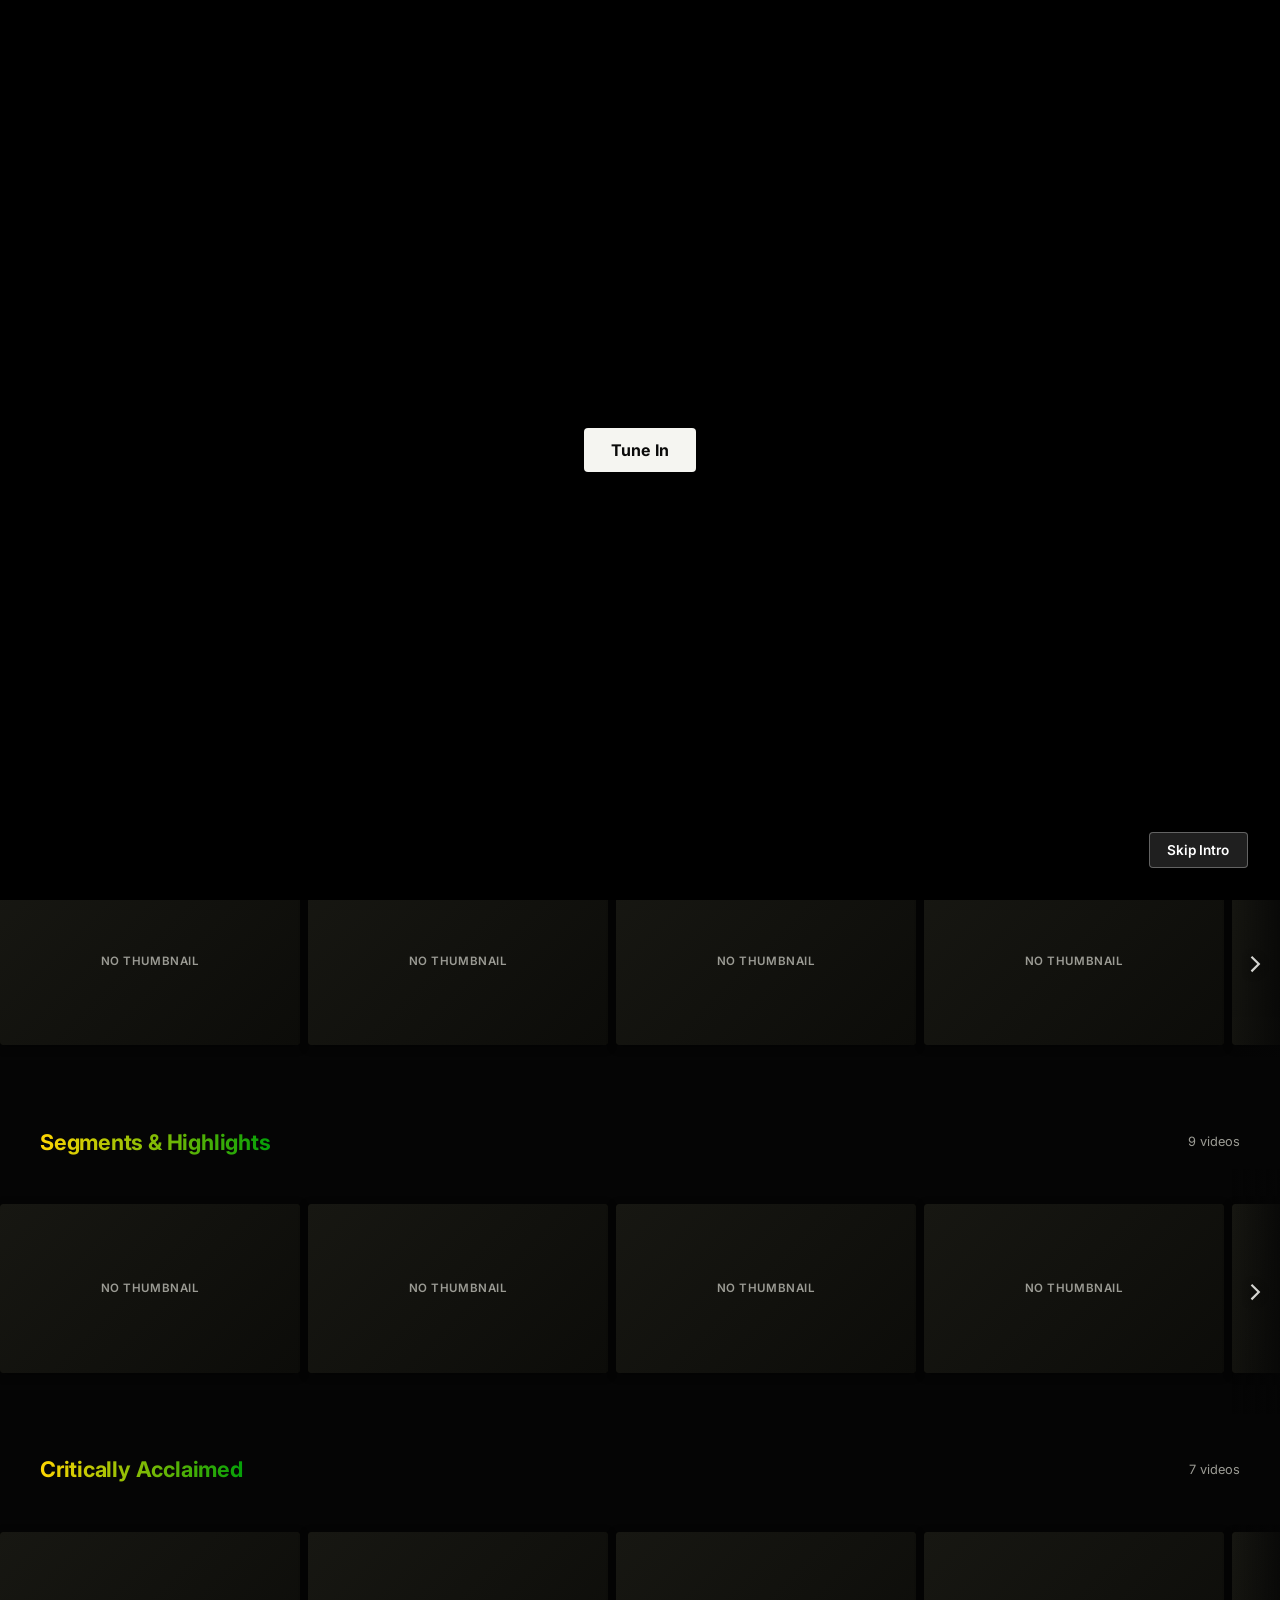
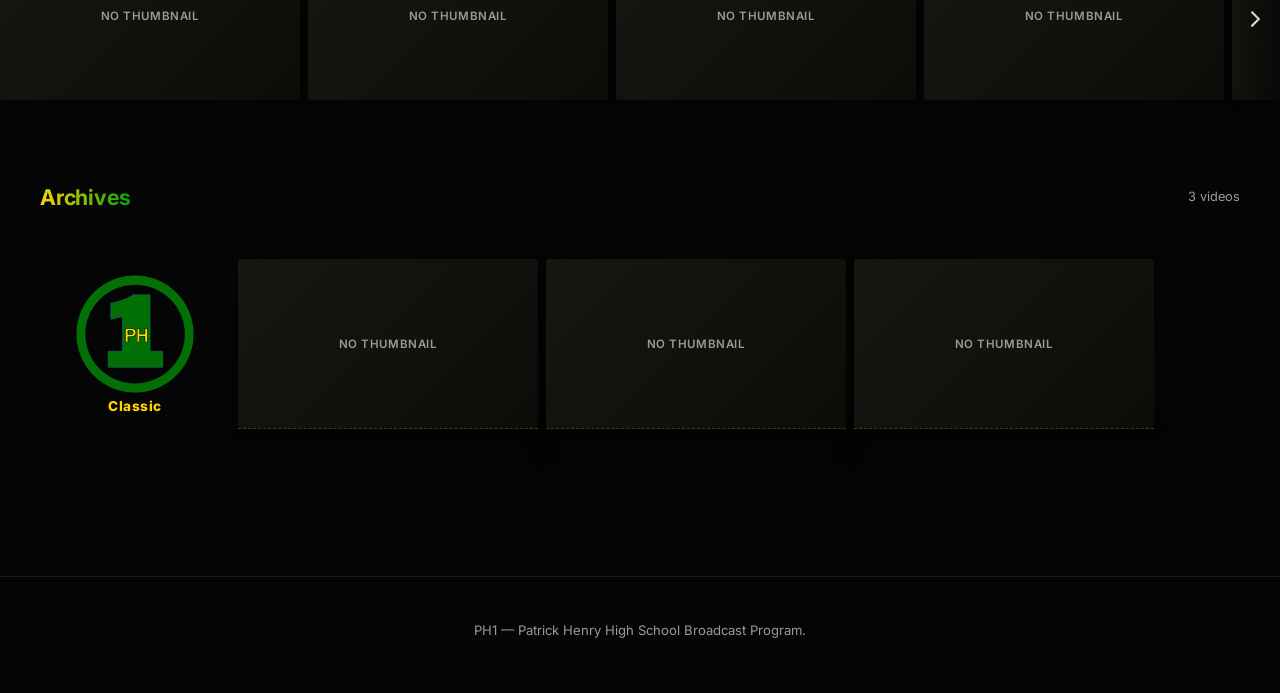
<file: index.html>
<!DOCTYPE html>
<html lang="en">
<head>
<meta charset="UTF-8">
<meta name="viewport" content="width=device-width, initial-scale=1.0">
<title>PH1 — One Channel. Your Voice.</title>
<link rel="preconnect" href="https://fonts.googleapis.com">
<link rel="preconnect" href="https://fonts.gstatic.com" crossorigin>
<link href="https://fonts.googleapis.com/css2?family=Inter:wght@400;500;600;700;800;900&display=swap" rel="stylesheet">
<link rel="stylesheet" href="style.css">
</head>
<body>

<div class="intro-bumper" id="introBumper" aria-hidden="true">
  <div class="intro-bumper__static" id="introStatic">
    <button class="btn btn--primary intro-bumper__tunein" id="tuneInBtn">Tune In</button>
  </div>
  <div class="intro-bumper__flash" id="introFlash"></div>
  <video id="introVideo" src="assets/stranger.mp4" playsinline></video>
  <button class="intro-bumper__skip" id="introSkip">Skip Intro</button>
</div>

<header class="topbar" id="topbar">
  <div class="topbar__inner">
    <a class="brand" href="#top">
      <img class="brand__logo" src="assets/ph1-logo.png" alt="PH1">
      <span class="brand__tag">
        <span class="brand__tag-line brand__tag-gold">One Channel.</span>
        <span class="brand__tag-line brand__tag-green">Your Voice.</span>
      </span>
    </a>
    <span class="school__label">Patrick Henry High Broadcast</span>
    <a class="topbar__cta" href="submit.html"><span class="topbar__cta-a">Story Requests</span>&nbsp;<span class="topbar__cta-sep">//</span>&nbsp;<span class="topbar__cta-b">Media Submissions</span></a>
  </div>
</header>

<main id="top">
  <section class="hero" id="hero">
    <div class="hero__loading">Loading broadcast archive&hellip;</div>
  </section>

  <div class="rows" id="rows">
    <!-- rows populated by script.js -->
  </div>
</main>

<footer class="site-footer">
  <p>PH1 &mdash; Patrick Henry High School Broadcast Program.</p>
</footer>

<div class="player-modal" id="playerModal" aria-hidden="true">
  <div class="player-modal__backdrop" data-close></div>
  <div class="player-modal__box">
    <button class="player-modal__close" data-close aria-label="Close video">&times;</button>
    <div class="player-modal__frame" id="playerFrame"></div>
    <div class="player-modal__meta">
      <h2 id="playerTitle"></h2>
      <p id="playerDesc"></p>
    </div>
  </div>
</div>

<script src="data.js"></script>
<script src="script.js"></script>
</body>
</html>
</file>
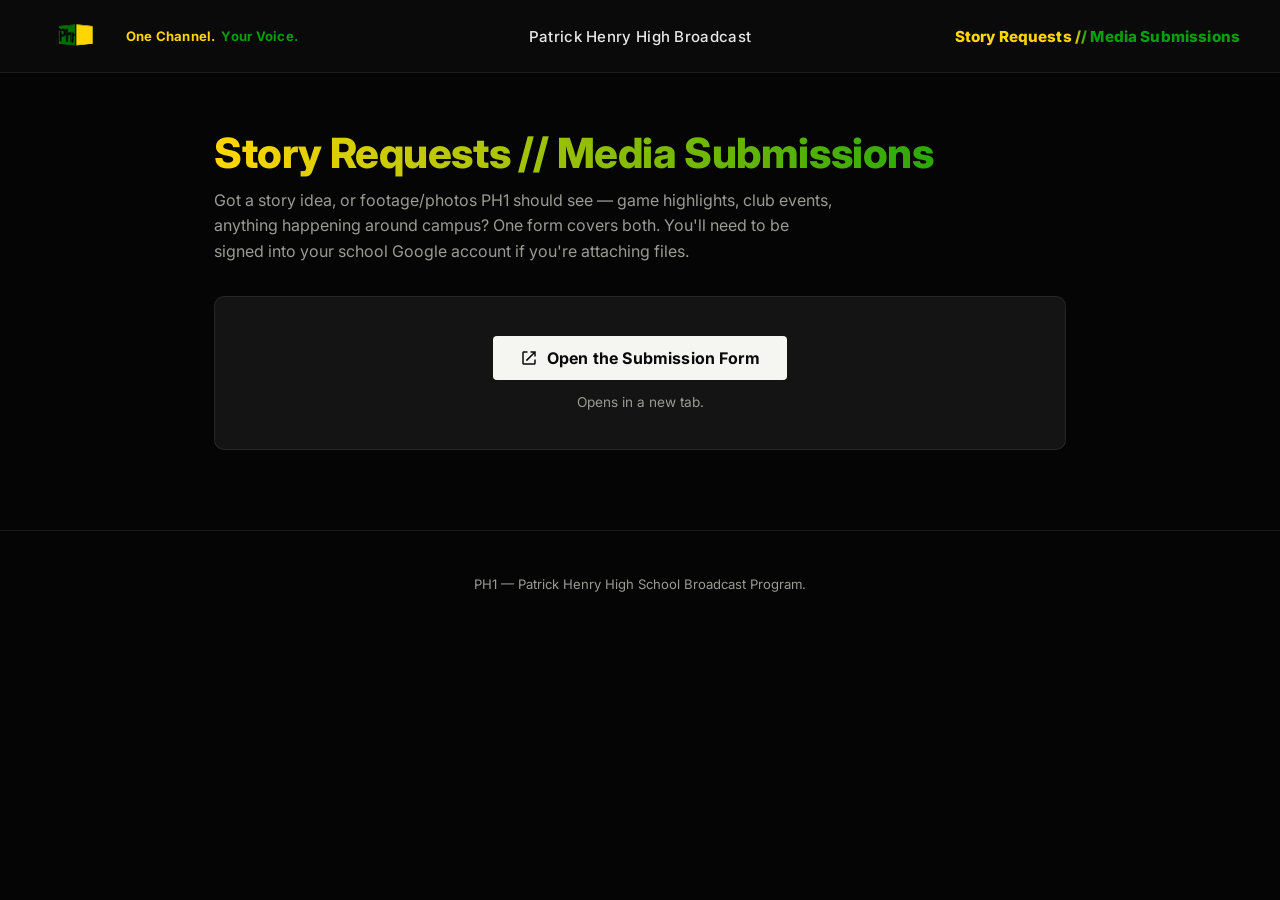
<file: submit.html>
<!DOCTYPE html>
<html lang="en">
<head>
<meta charset="UTF-8">
<meta name="viewport" content="width=device-width, initial-scale=1.0">
<title>PH1 — Story Requests // Media Submissions</title>
<link rel="preconnect" href="https://fonts.googleapis.com">
<link rel="preconnect" href="https://fonts.gstatic.com" crossorigin>
<link href="https://fonts.googleapis.com/css2?family=Inter:wght@400;500;600;700;800;900&display=swap" rel="stylesheet">
<link rel="stylesheet" href="style.css">
</head>
<body>

<header class="topbar is-scrolled" id="topbar">
  <div class="topbar__inner">
    <a class="brand" href="index.html">
      <img class="brand__logo" src="assets/ph1-logo.png" alt="PH1">
      <span class="brand__tag">
        <span class="brand__tag-line brand__tag-gold">One Channel.</span>
        <span class="brand__tag-line brand__tag-green">Your Voice.</span>
      </span>
    </a>
    <span class="school__label">Patrick Henry High Broadcast</span>
    <a class="topbar__cta" href="submit.html"><span class="topbar__cta-a">Story Requests</span>&nbsp;<span class="topbar__cta-sep">//</span>&nbsp;<span class="topbar__cta-b">Media Submissions</span></a>
  </div>
</header>

<main class="form-page">
  <h1 class="form-page__title">Story Requests // Media Submissions</h1>
  <p class="form-page__sub">
    Got a story idea, or footage/photos PH1 should see — game
    highlights, club events, anything happening around campus? One form
    covers both. You'll need to be signed into your school Google
    account if you're attaching files.
  </p>
  <div class="form-page__cta-wrap">
    <!--
      Swap the href below for your real Google Form's URL:
      open your form -> Send -> the link icon -> copy the URL it gives you.
      (This is a plain link, not the embed URL — no ?embedded=true.)
    -->
    <a
      class="btn btn--primary form-page__open-btn"
      href="https://docs.google.com/forms/d/e/1FAIpQLScTC_hMJoxkrURFicGZJhp-EoM2wKO_LnfGsEnFNh70MeKw0A/viewform"
      target="_blank" rel="noopener">
      <svg viewBox="0 0 24 24" fill="currentColor"><path d="M14 3v2h3.59l-9.83 9.83 1.41 1.41L19 6.41V10h2V3h-7zM5 5h5V3H5c-1.1 0-2 .9-2 2v14c0 1.1.9 2 2 2h14c1.1 0 2-.9 2-2v-5h-2v5H5V5z"/></svg>
      Open the Submission Form
    </a>
    <p class="form-page__cta-note">Opens in a new tab.</p>
  </div>
</main>

<footer class="site-footer">
  <p>PH1 &mdash; Patrick Henry High School Broadcast Program.</p>
</footer>

</body>
</html>
</file>
<file: style.css>
/* ==========================================================
   DESIGN TOKENS — PH1 brand colors, single Netflix-style
   typeface family instead of a display/mono split
   ========================================================== */
:root{
  --bg: #050505;
  --panel: #141414;
  --panel-hover: #1c1c1c;
  --green: #027004;
  --green-bright: #04A008;
  --gold: #FFD602;
  --text: #F5F5F1;
  --muted: #9B9B94;
  --line: rgba(255,255,255,0.08);

  --font: "Inter", -apple-system, "Helvetica Neue", Arial, sans-serif;
}

*{ box-sizing: border-box; }
html{ scroll-behavior: smooth; }
body{
  margin:0;
  background: var(--bg);
  color: var(--text);
  font-family: var(--font);
  -webkit-font-smoothing: antialiased;
}
a{ color: inherit; text-decoration: none; }
button{ font-family: inherit; cursor: pointer; }
:focus-visible{ outline: 2px solid var(--gold); outline-offset: 2px; }

/* ==========================================================
   INTRO BUMPER — plays once every 24 hours
   ========================================================== */
.intro-bumper{
  position: fixed; inset:0; z-index: 500;
  background: #000;
  display:flex; align-items:center; justify-content:center;
  opacity: 1; transition: opacity 0.5s ease;
}
.intro-bumper.is-hidden{ opacity: 0; pointer-events: none; }
.intro-bumper[hidden]{ display:none; }

.intro-bumper__static{
  display:flex; flex-direction:column; align-items:center; gap: 2rem;
  z-index: 2;
}
.intro-bumper__tunein{
  font-size: clamp(2.4rem, 8vw, 7.4rem);
  padding: clamp(2rem, 5vw, 5.9rem) clamp(3.2rem, 14vw, 16.8rem);
  letter-spacing: 0.03em;
  border-radius: 14px;
}

.intro-bumper__flash{
  position:absolute; inset:0; background:#fff;
  opacity: 0; z-index: 3; pointer-events:none;
}
.intro-bumper__flash.is-flashing{
  animation: ph1-flash 0.5s ease-out forwards;
}
@keyframes ph1-flash{
  0%{ opacity: 0; }
  18%{ opacity: 1; }
  100%{ opacity: 0; }
}

.intro-bumper video{
  width:100%; height:100%; object-fit: cover; display:block;
  position:absolute; inset:0; z-index:1;
  opacity: 0; transition: opacity 0.15s ease;
}
.intro-bumper video.is-playing{ opacity: 1; }

.intro-bumper__skip{
  position:absolute; bottom: 2rem; right: 2rem; z-index: 4;
  background: rgba(255,255,255,0.12); color:#fff;
  border: 1px solid rgba(255,255,255,0.3);
  padding: 0.55rem 1.1rem; border-radius: 4px;
  font-size: 0.85rem; font-weight: 600;
  backdrop-filter: blur(4px);
}
.intro-bumper__skip:hover{ background: rgba(255,255,255,0.22); }

/* ==========================================================
   TOPBAR — transparent over the hero, solidifies on scroll
   ========================================================== */
.topbar{
  position: fixed; top:0; left:0; right:0; z-index: 100;
  background: linear-gradient(to bottom, rgba(5,5,5,0.85) 0%, rgba(5,5,5,0) 100%);
  transition: background 0.3s ease;
}
.topbar.is-scrolled{
  background: #0a0a0a;
  border-bottom: 1px solid var(--line);
}
.topbar__inner{
  position: relative;
  max-width: 1600px; margin: 0 auto;
  display:flex; align-items:center; justify-content: space-between;
  padding: 1rem 2.5rem;
}
.brand{ display:flex; align-items:center; gap: 0.9rem; flex-shrink:0; }
.brand__logo{ height: 40px; width:auto; display:block; }
.brand__tag{
  display:flex; flex-direction:row; align-items:baseline; gap: 0.35rem;
  font-size: 0.82rem; font-weight: 700; letter-spacing: 0.02em;
  white-space: nowrap;
}
.brand__tag-gold{ color: var(--gold); }
.brand__tag-green{ color: var(--green-bright); }
.school__label{
  position: absolute; left: 50%; top: 50%; transform: translate(-50%, -50%);
  font-size: 0.94rem; font-weight: 500; letter-spacing: 0.02em;
  color: #fff; opacity: 0.9; white-space: nowrap;
}
.topbar__cta{
  margin-left: auto;
  font-weight: 800; font-size: 0.95rem; letter-spacing: 0.01em;
  white-space: nowrap; padding: 0.3rem 0;
  transition: opacity 0.15s ease;
}
.topbar__cta:hover{ opacity: 0.82; }
.topbar__cta-a{ color: var(--gold); }
.topbar__cta-b{ color: var(--green-bright); }
/* The gold->green blend happens right on the "//" itself, not smeared
   across whichever letter happens to land at the 44-56% mark of the
   whole string. */
.topbar__cta-sep{
  background: linear-gradient(90deg, var(--gold) 0%, var(--green-bright) 100%);
  -webkit-background-clip: text; background-clip: text;
  -webkit-text-fill-color: transparent; color: transparent;
}
@media (max-width: 860px){
  .topbar__cta{ font-size: 0.78rem; }
}
@media (max-width: 640px){
  .school__label{ display:none; }
  .brand__tag{ font-size: 0.68rem; }
  .topbar__cta{ font-size: 0.62rem; }
}

/* ==========================================================
   FORM PAGES — Story Requests / Submit Media
   ========================================================== */
.form-page{
  max-width: 900px; margin: 0 auto;
  padding: 8rem 1.5rem 5rem;
}
.form-page__title{
  font-weight: 800; font-size: clamp(1.8rem, 4vw, 2.6rem);
  margin: 0 0 0.6rem; letter-spacing: -0.01em;
  background: linear-gradient(90deg, var(--gold) 0%, var(--green-bright) 100%);
  -webkit-background-clip: text; background-clip: text;
  -webkit-text-fill-color: transparent; color: transparent;
}
.form-page__sub{
  color: var(--muted); font-size: 1rem; line-height: 1.6;
  max-width: 620px; margin: 0 0 2rem;
}
.form-page__cta-wrap{
  background: var(--panel); border: 1px solid var(--line);
  border-radius: 10px; padding: 2.4rem; text-align: center;
}
.form-page__open-btn svg{ width: 18px; height: 18px; }
.form-page__cta-note{
  margin: 0.9rem 0 0; color: var(--muted); font-size: 0.85rem;
}
@media (max-width: 640px){
  .form-page{ padding: 7rem 1rem 3rem; }
  .form-page__cta-wrap{ padding: 1.8rem 1.2rem; }
}

/* ==========================================================
   HERO — full-bleed, cinematic
   ========================================================== */
.hero{
  position: relative;
  min-height: 96vh;
  display:flex; align-items:flex-end;
  padding: 0 2.5rem 6rem;
  background-size: cover;
  background-position: center 20%;
  overflow: hidden;
}
.hero__bg{
  position:absolute; inset:0;
  background-size: cover; background-position: center 20%;
  animation: ph1-kenburns 24s ease-in-out infinite alternate;
}
.hero__loading{
  position: relative; z-index: 2;
  color: var(--muted); font-size: 0.95rem; font-weight: 500;
  padding-bottom: 1rem;
}
@keyframes ph1-kenburns{
  0%{ transform: scale(1.0); }
  100%{ transform: scale(1.08); }
}
.hero::before{
  content:"";
  position:absolute; inset:0; z-index:1;
  background:
    linear-gradient(180deg, rgba(5,5,5,0.175) 0%, rgba(5,5,5,0.075) 30%, rgba(5,5,5,0.375) 78%, var(--bg) 100%),
    linear-gradient(90deg, rgba(5,5,5,0.375) 0%, rgba(5,5,5,0.075) 45%, rgba(5,5,5,0.025) 100%);
}
.hero__inner{ position:relative; z-index:2; max-width: 680px; }
.hero__tag{
  display:inline-flex; align-items:center; gap:0.5rem;
  font-size: 0.8rem; font-weight: 700; letter-spacing: 0.08em;
  color: var(--gold); text-transform: uppercase;
  margin-bottom: 1.1rem;
}
.hero__tag::before{
  content:""; width:7px; height:7px; border-radius:50%;
  background: var(--gold); display:inline-block;
  animation: ph1-pulse 2.4s infinite;
}
@keyframes ph1-pulse{ 0%,60%,100%{opacity:1} 30%{opacity:0.3} }
.hero__title{
  font-weight: 800;
  font-size: clamp(2.4rem, 5.2vw, 4.2rem);
  line-height: 1.05;
  margin: 0 0 1rem;
  letter-spacing: -0.01em;
}
.hero__meta{
  font-size: 0.88rem; font-weight: 600;
  color: var(--muted); margin: 0 0 1rem; letter-spacing: 0.02em;
}
.hero__desc{
  color: var(--text); opacity: 0.88;
  max-width: 560px; line-height: 1.55;
  margin: 0 0 1.8rem;
  font-size: 1.05rem;
}
.hero__actions{ display:flex; gap: 0.9rem; }
.btn{
  font-weight: 700; letter-spacing: 0.01em;
  font-size: 1rem;
  padding: 0.75rem 1.7rem; border-radius: 4px;
  border: none; display:inline-flex; align-items:center; gap:0.55rem;
  transition: transform 0.12s, background 0.12s, opacity 0.12s;
}
.btn--primary{ background: var(--text); color: #0a0a0a; }
.btn--primary:hover{ background: #fff; transform: translateY(-1px); }
.btn--primary svg{ width:18px; height:18px; }
.btn--ghost{
  background: rgba(120,120,120,0.35); color: var(--text);
  backdrop-filter: blur(4px);
}
.btn--ghost:hover{ background: rgba(120,120,120,0.5); }

/* ==========================================================
   ROWS / CARDS — Netflix-style hover expand
   ========================================================== */
.rows{
  max-width: 1600px; margin: 0 auto;
  padding: 0 0 4rem;
  position: relative; z-index: 3;
  margin-top: -7vh;
}
.row{ margin-bottom: 2.6rem; }
.row__head{
  display:flex; align-items:center; gap: 0.7rem;
  justify-content:space-between;
  padding: 0 2.5rem; margin-bottom: 0.9rem;
}
.row__head-left{ display:flex; align-items:center; gap:0.6rem; }
.row__title{
  font-weight: 700; font-size: 1.35rem; margin:0;
  letter-spacing: -0.01em;
  background: linear-gradient(90deg, var(--gold) 0%, var(--green-bright) 100%);
  -webkit-background-clip: text; background-clip: text;
  -webkit-text-fill-color: transparent; color: transparent;
}
.row__classic-logo{
  height: 54px; width:auto; display:block;
  filter: drop-shadow(0 2px 6px rgba(0,0,0,0.5));
}
.row__badge{
  height: 30px; width:auto; display:block;
  transform: rotate(-6deg);
  filter: drop-shadow(0 2px 5px rgba(0,0,0,0.6));
}
.row__lead-tile{
  flex: 0 0 190px;
  position: sticky; left: 0; z-index: 6;
  height: 168.75px; /* matches .card thumbnail height at default 300px card width (16:9) */
  background: var(--bg);
  display:flex; flex-direction:column; align-items:center; justify-content:center; gap: 0.3rem;
  padding: 0.6rem 0 0.5rem;
}
.row__lead-tile img{
  height: 78%; width: 100%; object-fit: contain; display:block;
}
.row__lead-tile-label{
  font-weight: 800; font-size: 0.85rem; letter-spacing: 0.04em;
  color: var(--gold);
}
.row__count{
  font-size: 0.8rem; color: var(--muted);
}
.row__track-wrap{ position: relative; }
.row__track{
  display:flex; gap: 0.5rem; overflow-x: auto;
  padding: 2.2rem 2.5rem 2.6rem;
  scroll-snap-type: x proximity;
}
.row__track::-webkit-scrollbar{ height: 0; }

/* Mouse-only visitors have no touchpad swipe and no visible scrollbar
   to grab (it's hidden above) — these arrows are their only way to
   reach cards beyond the first screenful. Keep them real, focusable
   <button> elements rather than decoration. */
.row__arrow{
  position: absolute; top: 0; bottom: 0; z-index: 7;
  width: 48px; border: none; background: linear-gradient(90deg, rgba(5,5,5,0.85), rgba(5,5,5,0));
  color: var(--text); display:flex; align-items:center; justify-content:center;
  opacity: 0.85; transition: opacity 0.15s;
}
.row__arrow:hover{ opacity: 1; }
.row__arrow svg{ width: 26px; height: 26px; filter: drop-shadow(0 1px 4px rgba(0,0,0,0.7)); }
.row__arrow--prev{ left: 0; }
.row__arrow--next{
  right: 0;
  background: linear-gradient(270deg, rgba(5,5,5,0.85), rgba(5,5,5,0));
}
.row__arrow:disabled{ opacity: 0; pointer-events: none; }
.row__arrow.is-hidden{ display: none; }

.card{
  flex: 0 0 300px;
  scroll-snap-align: start;
  cursor: pointer;
  position: relative;
  transition: transform 0.28s cubic-bezier(.2,.8,.2,1), z-index 0s;
  border-radius: 4px;
}
.card:hover{
  transform: scale(1.16) translateY(-8px);
  z-index: 5;
}
.card__thumbwrap{
  position: relative;
  aspect-ratio: 16/9;
  background: #101008;
  overflow: hidden;
  border-radius: 4px;
  box-shadow: 0 2px 10px rgba(0,0,0,0.4);
}
.card:hover .card__thumbwrap{
  box-shadow: 0 14px 34px rgba(0,0,0,0.65);
  border-radius: 4px 4px 0 0;
}
.card__thumbwrap img{
  width:100%; height:100%; object-fit: cover;
  display:block;
}
.card__fallback{
  position:absolute; inset:0; display:flex; align-items:center; justify-content:center;
  color: var(--muted); font-size:0.72rem; letter-spacing:0.05em; font-weight:600;
  background: linear-gradient(135deg, #171712, #0c0c09);
}

.card__play{
  position:absolute; inset:0; display:flex; align-items:center; justify-content:center;
  opacity:0; transition: opacity 0.18s; background: rgba(5,5,5,0.35);
}
.card:hover .card__play{ opacity:1; }
.card__play svg{ width:44px; height:44px; filter: drop-shadow(0 2px 6px rgba(0,0,0,0.6)); }

.card__archive-flag{
  position:absolute; top:8px; left:8px; z-index:2;
  background: rgba(5,5,5,0.75); border: 1px dashed var(--gold);
  color: var(--gold); font-size: 0.62rem; font-weight:700; letter-spacing:0.06em;
  padding: 0.2rem 0.45rem; border-radius: 3px; text-transform: uppercase;
}

.card__details{
  max-height: 0; overflow: hidden;
  background: var(--panel);
  border-radius: 0 0 4px 4px;
  box-shadow: 0 14px 34px rgba(0,0,0,0.65);
  transition: max-height 0.25s ease;
}
.card:hover .card__details{ max-height: 160px; }
.card__details-inner{ padding: 0.75rem 0.9rem 0.9rem; }
.card__title{
  font-weight: 600; font-size: 0.92rem; line-height: 1.3;
  margin: 0 0 0.3rem; color: var(--text);
  display:-webkit-box; -webkit-line-clamp:2; -webkit-box-orient:vertical; overflow:hidden;
}
.card__meta{ font-size: 0.72rem; color: var(--muted); margin-bottom: 0.4rem; }
.card__desc{
  font-size: 0.74rem; color: var(--muted); line-height:1.4;
  display:-webkit-box; -webkit-line-clamp:2; -webkit-box-orient:vertical; overflow:hidden;
  margin:0;
}

.card--archive .card__details{ border: 1px dashed rgba(255,214,2,0.3); border-top:none; }

/* ==========================================================
   FOOTER
   ========================================================== */
.site-footer{
  border-top: 1px solid var(--line);
  padding: 2rem 2.5rem 2.6rem;
  text-align:center;
  color: var(--muted); font-size: 0.82rem;
  position: relative; z-index: 3;
}

/* ==========================================================
   PLAYER MODAL
   ========================================================== */
.player-modal{
  position: fixed; inset:0; z-index: 200;
  display:none; align-items:center; justify-content:center;
  padding: 2rem;
}
.player-modal.is-open{ display:flex; }
.player-modal__backdrop{
  position:absolute; inset:0; background: rgba(3,3,3,0.92);
}
.player-modal__box{
  position:relative; z-index:1;
  width: min(980px, 100%);
  background: var(--panel);
  border-radius: 8px;
  overflow: hidden;
  box-shadow: 0 30px 80px rgba(0,0,0,0.6);
}
.player-modal__close{
  position:absolute; top:0.7rem; right:0.9rem; z-index:2;
  background: rgba(0,0,0,0.55); color:#fff; border:none;
  width:38px; height:38px; border-radius:50%;
  font-size:1.4rem; line-height:1;
}
.player-modal__close:hover{ background: var(--green); }
.player-modal__frame{
  position:relative; width:100%; aspect-ratio: 16/9; background:#000;
}
.player-modal__frame iframe{ position:absolute; inset:0; width:100%; height:100%; border:0; }
.player-modal__meta{ padding: 1.2rem 1.5rem 1.6rem; }
.player-modal__meta h2{
  font-weight: 700; margin: 0 0 0.4rem; font-size: 1.35rem;
}
.player-modal__meta p{ margin:0; color: var(--muted); line-height:1.55; font-size:0.94rem; }

/* ==========================================================
   RESPONSIVE
   ========================================================== */
@media (max-width: 860px){
  .topbar__inner{ padding: 0.9rem 1.2rem; gap: 1rem; }
  .brand__logo{ height: 28px; }
  .row__head{ padding: 0 1.2rem; }
  .row__track{ padding: 1.6rem 1.2rem 2rem; }
  .row__arrow{ width: 36px; }
  .row__arrow svg{ width: 20px; height: 20px; }
  .card{ flex-basis: 220px; }
  .row__lead-tile{ flex-basis: 140px; height: 123.75px; }
  .card:hover{ transform: scale(1.08) translateY(-6px); }
  .hero{ min-height: 80vh; padding: 0 1.2rem 3.5rem; }
  .rows{ margin-top: -5vh; }
}
</file>
